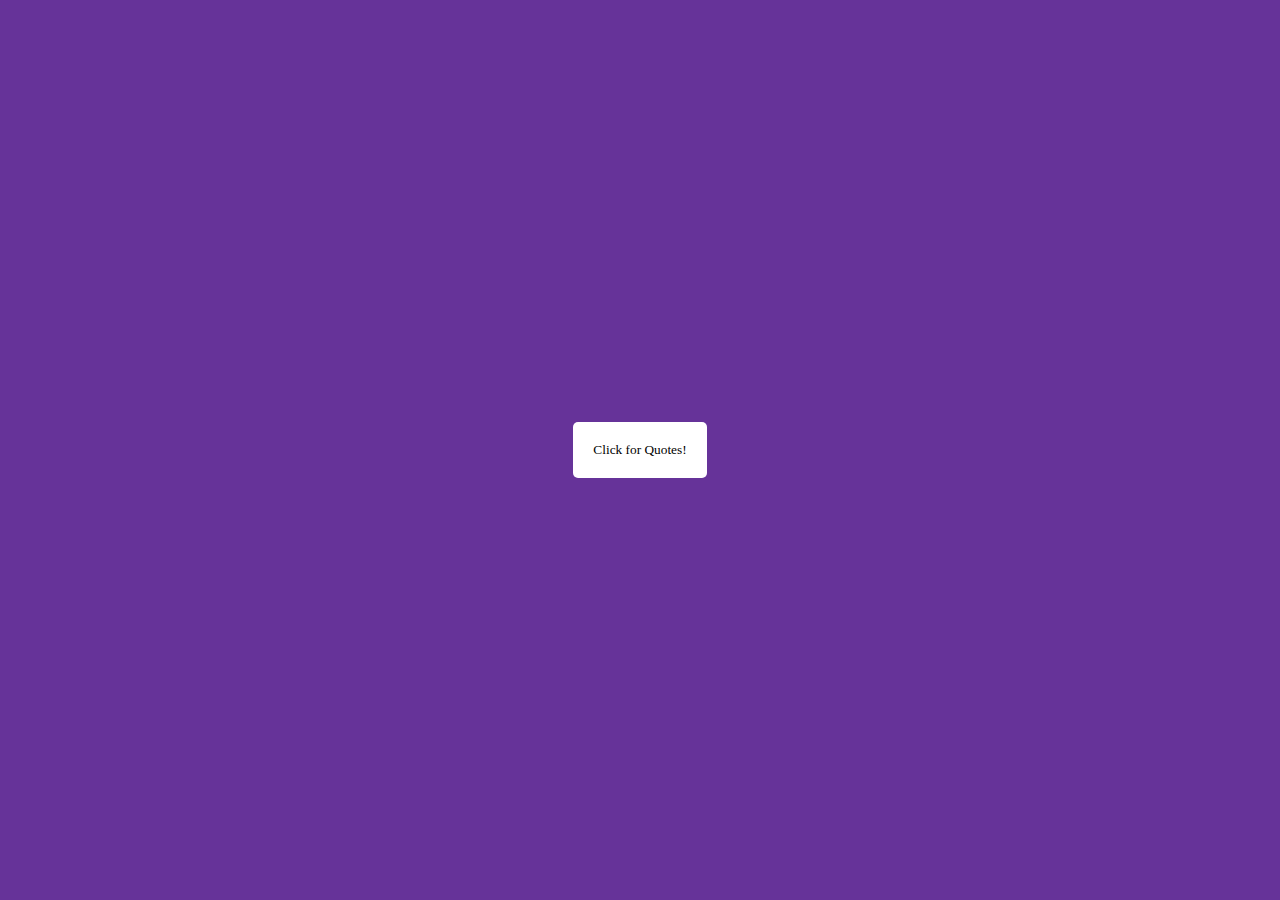
<file: 3-pop-up/index.html>
<!DOCTYPE html>
<html lang="en">
  <head>
    <meta charset="UTF-8" />
    <meta name="viewport" content="width=device-width, initial-scale=1.0" />
    <link rel="stylesheet" href="style.css" />
    <title>Pop Up</title>
  </head>

  <body>
    <button id="open">Click for Quotes!</button>
    <div class="popup" id="container">
      <button id="close">X</button>
      <h1>Quotes</h1>
      <p>Lorem ipsum dolor sit amet.</p>
    </div>
    <script src="main.js"></script>
  </body>
</html>
</file>
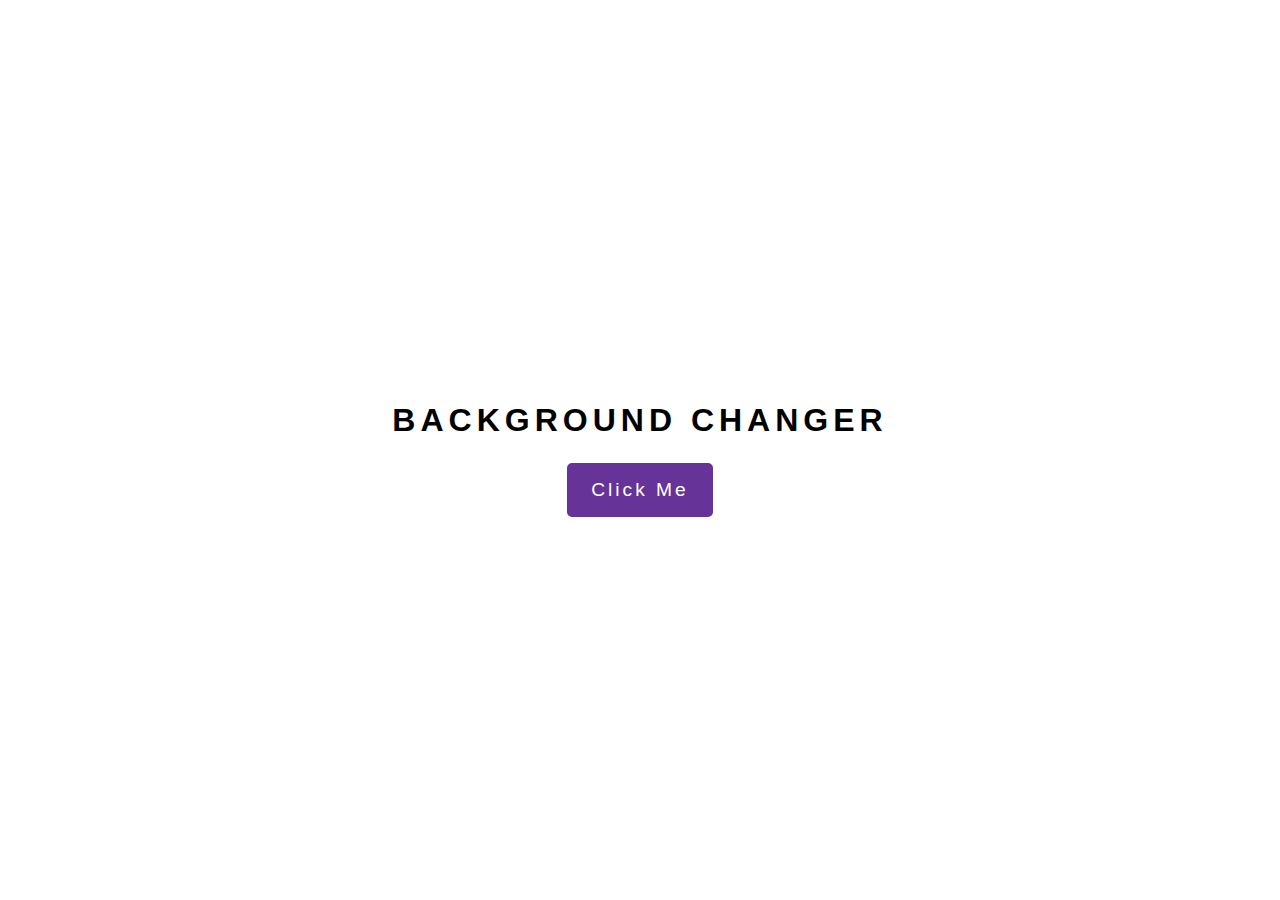
<file: 6-background-changer/index.html>
<!DOCTYPE html>
<html lang="en">
  <head>
    <meta charset="UTF-8" />
    <meta name="viewport" content="width=device-width, initial-scale=1.0" />
    <link rel="stylesheet" href="style.css" />
    <title>Background Changer</title>
  </head>

  <body>
    <h1>Background Changer</h1>
    <button id="btn">Click Me</button>
    <script src="main.js"></script>
  </body>
</html>
</file>
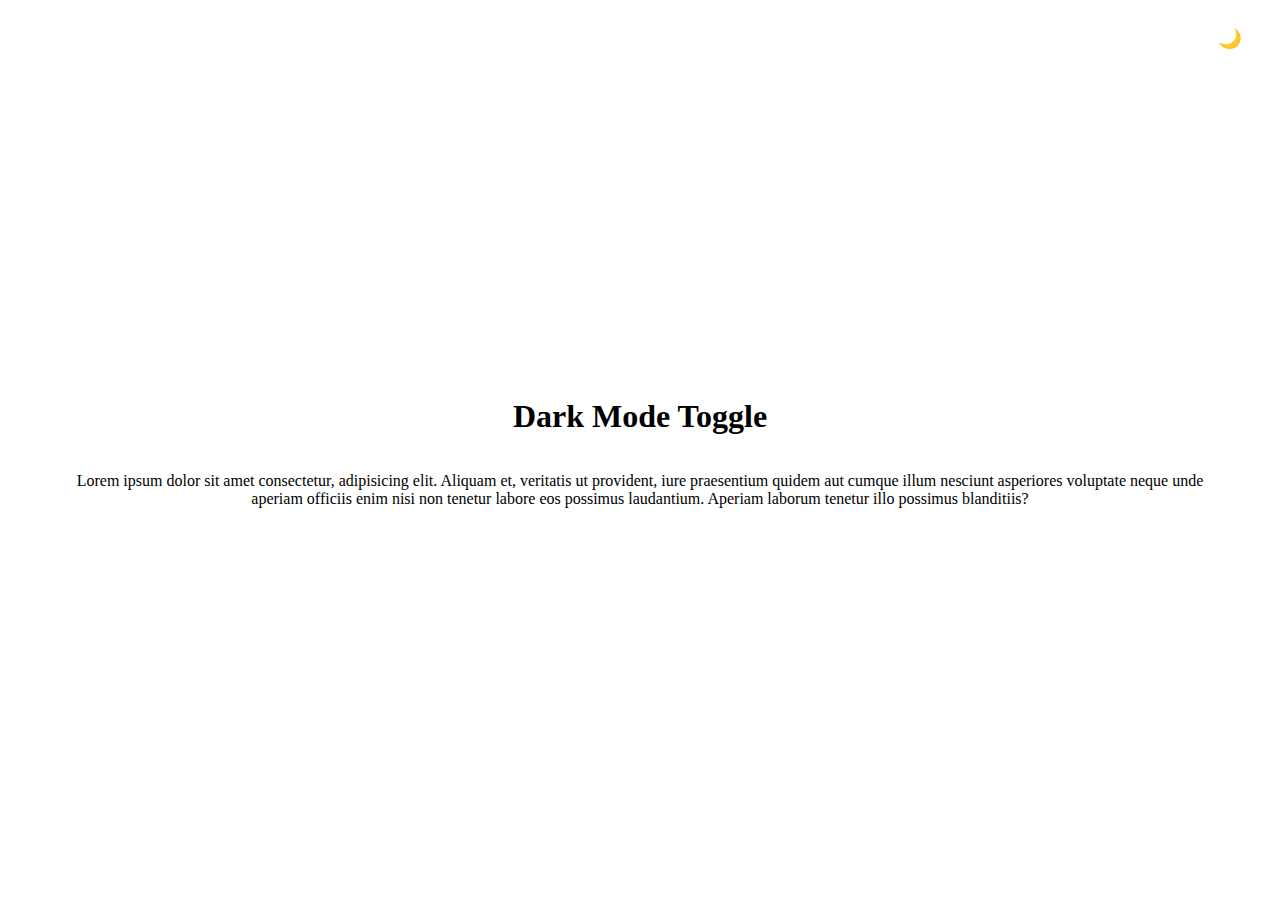
<file: 7-dark-mode/index.html>
<!DOCTYPE html>
<html lang="en">
  <head>
    <meta charset="UTF-8" />
    <meta name="viewport" content="width=device-width, initial-scale=1.0" />
    <link rel="stylesheet" href="style.css" />
    <title>Dark Mode</title>
  </head>

  <body>
    <h1>Dark Mode Toggle</h1>
    <p>
      Lorem ipsum dolor sit amet consectetur, adipisicing elit. Aliquam et,
      veritatis ut provident, iure praesentium quidem aut cumque illum nesciunt
      asperiores voluptate neque unde aperiam officiis enim nisi non tenetur
      labore eos possimus laudantium. Aperiam laborum tenetur illo possimus
      blanditiis?
    </p>
    <div class="switch">
      <input type="checkbox" id="toggle" class="toggle" />
      <label for="toggle">🌙</label>
    </div>

    <script src="main.js"></script>
  </body>
</html>
</file>
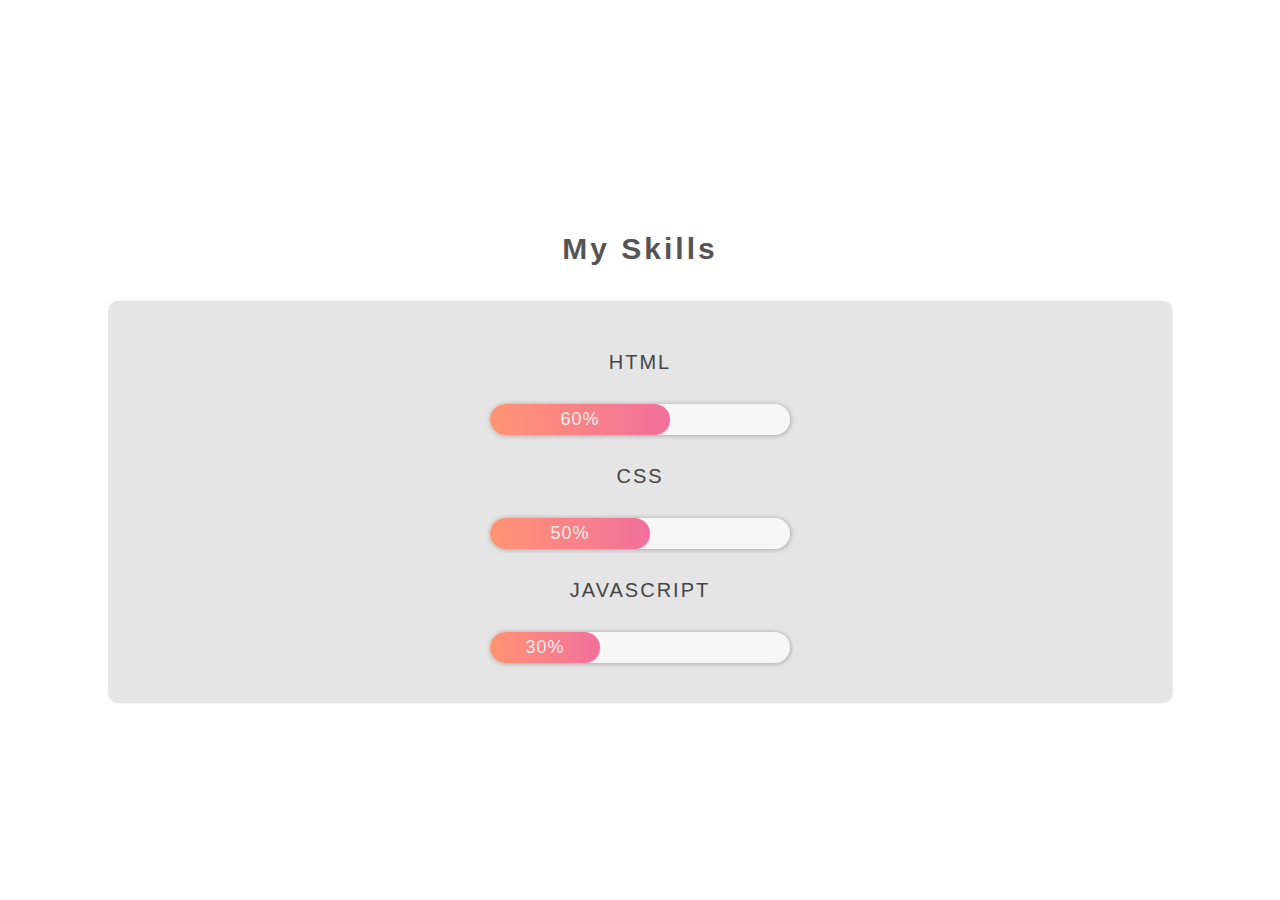
<file: 8-progress-bar/index.html>
<!DOCTYPE html>
<html lang="en">
  <head>
    <meta charset="UTF-8" />
    <meta name="viewport" content="width=device-width, initial-scale=1.0" />
    <link rel="stylesheet" href="style.css" />
    <title>Progress Bar</title>
  </head>

  <body>
    <h2>My Skills</h2>
    <div class="container">
      <p id="html">HTML</p>
      <div class="progress">
        <div class="progress-done html">
          <span>60%</span>
        </div>
      </div>
      <p id="css">CSS</p>
      <div class="progress">
        <div class="progress-done css">
          <span>50%</span>
        </div>
      </div>
      <p id="javascript">JAVASCRIPT</p>
      <div class="progress">
        <div class="progress-done javascript">
          <span>30%</span>
        </div>
      </div>
    </div>

    <script src=" main.js"></script>
  </body>
</html>
</file>
<file: 3-pop-up/style.css>
body {
    display: flex;
    justify-content: center;
    align-items: center;
    height: 100vh;
    margin: 0;
    background-color: rebeccapurple;
    color: white;
    font-size: 2rem;
}

#open {
    padding: 20px;
}


button {
    background-color: white;
    color: black;
    padding: 5px 10px;
    font-family: inherit;
    cursor: pointer;
    position: fixed;
    border: none;
    outline: none;
    border-radius: 5px;
}

.popup #close {
    position: absolute;
    top: 10px;
    right: 10px;
    background-color: rebeccapurple;
    color: white;
    font-size: 1rem;
    font-family: sans-serif;
}

.popup {
    display: none;
}

.popup.active {
    background-color: lightslategray;
    padding: 20px;
    border-radius: 10px;
    z-index: 99;
    position: relative;
    width: 50%;
    display: flex;
    flex-direction: column;
}
</file>
<file: 6-background-changer/style.css>
body {
    display: flex;
    flex-direction: column;
    justify-content: center;
    align-items: center;
    height: 100vh;
    margin: 0;
    font-family: sans-serif;
}

h1 {
    text-transform: uppercase;
    letter-spacing: 5px;
}

button {
    background-color: rebeccapurple;
    color: white;
    padding: 1rem 1.5rem;
    font-size: 1.2rem;
    letter-spacing: 3px;
    border: 3px solid white;
    border-radius: .5rem;
    cursor: pointer;
    font-weight: 500;
    transition: 0.3s;
}

button:hover {
    box-shadow: 1px 1px 15px rgba(0, 0, 0, 0.7);
    background-color: white;
    color: rebeccapurple;
    border: 3px solid rebeccapurple;
}
</file>
<file: 7-dark-mode/style.css>
body {
    display: flex;
    flex-direction: column;
    justify-content: center;
    align-items: center;
    height: 100vh;
    margin: 0;
    padding: 4rem;
    text-align: center;
    box-sizing: border-box;
    position: relative;
    transition: background 0.3s linear, color 0.3s linear;
}

body.dark {
    background-color: #111;
    color: #fff;
}

.switch {
    position: fixed;
    top: 3%;
    right: 3%;
    display: inline;
    transition: background .1s, color 0.3s linear;
}

body.dark .switch {
    background-color: #111;
}

label {
    font-size: 1.2em;
    cursor: pointer;
}

input {
    visibility: hidden;
}
</file>
<file: 8-progress-bar/style.css>
body {
    display: flex;
    flex-direction: column;
    justify-content: center;
    align-items: center;
    height: 100vh;
    margin: 0;
    font-family: 'Monserrat', 'Gill Sans', 'Gill Sans MT', Calibri, 'Trebuchet MS', sans-serif;
    text-align: center;
}

h2 {
    color: #555;
    letter-spacing: 3px;
    font-size: 30px;
    padding: 10px;
}

.container {
    background: rgba(0, 0, 0, 0.1);
    width: 80%;
    padding: 20px;
    border-radius: 10px;
    box-shadow: 1px 0 2px rgba(0, 0, 0, 0.1);
}

.container p {
    letter-spacing: 2px;
    font-size: 20px;
    padding: 10px;
    color: #444;
    cursor: pointer;
}

.progress {
    background-color: rgba(255, 255, 255, 0.685);
    border-radius: 20px;
    width: 300px;
    box-shadow: .5px .5px 5px rgba(0, 0, 0, 0.3);
    margin: 20px auto;
}

.progress-done span {
    width: 100%;
    text-align: center;
    color: #eee;
    font-size: 18px;
    letter-spacing: 1px;
}

.progress-done {
    height: 100%;
    display: flex;
    align-items: center;
    padding: 5px;
    background: linear-gradient(to left, #f2709c, #ff9472);
    border-radius: 20px;
    box-shadow: 3px 3px 3px -5px #f2709c, 3px 3px 3px -5px #f2709c;
    /* opacity: 0; */
    animation: progress 1.2s ease-in-out forwards;
}

@keyframes progress {
    from {
        width: 0;
    }
}

/* 
.progress-done.active {
    opacity: 1;
} */

.progress .html {
    width: 170px;
}

.progress .css {
    width: 150px;
}

.progress .javascript {
    width: 100px;
}
</file>
